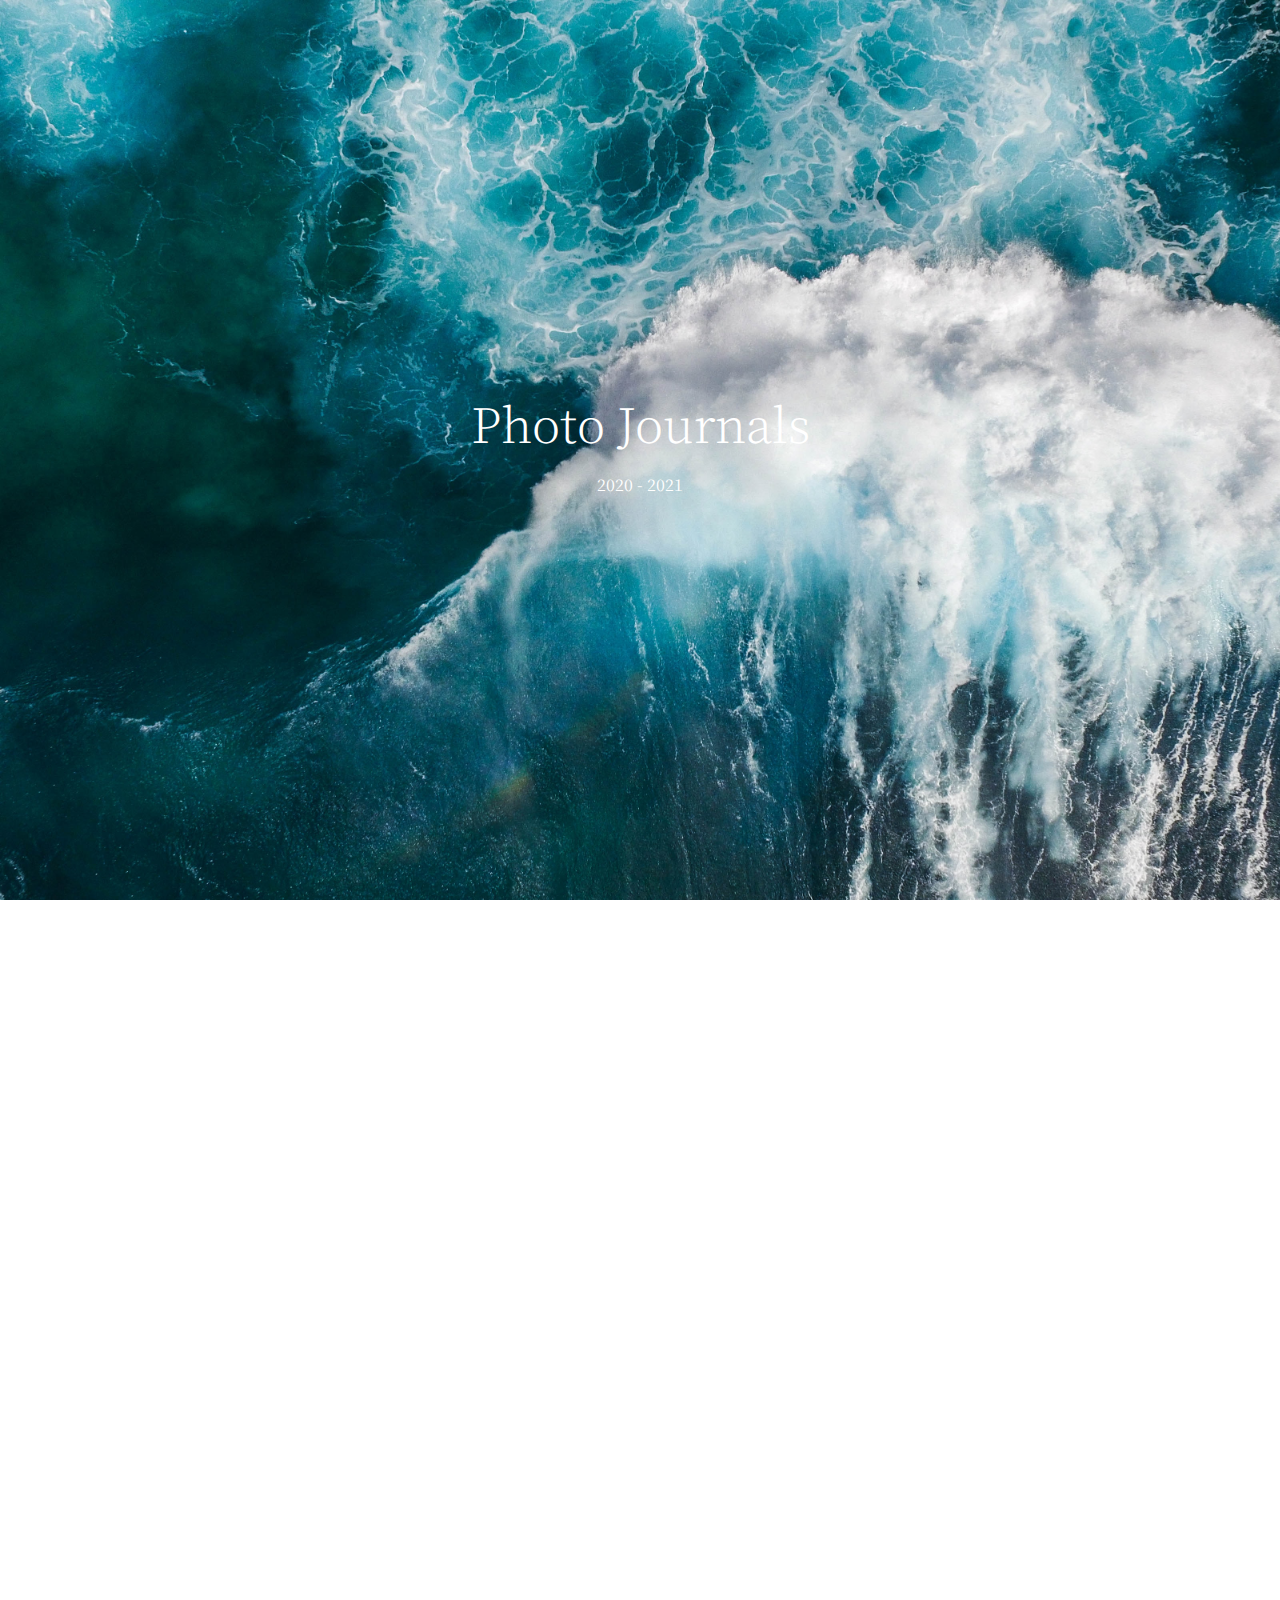
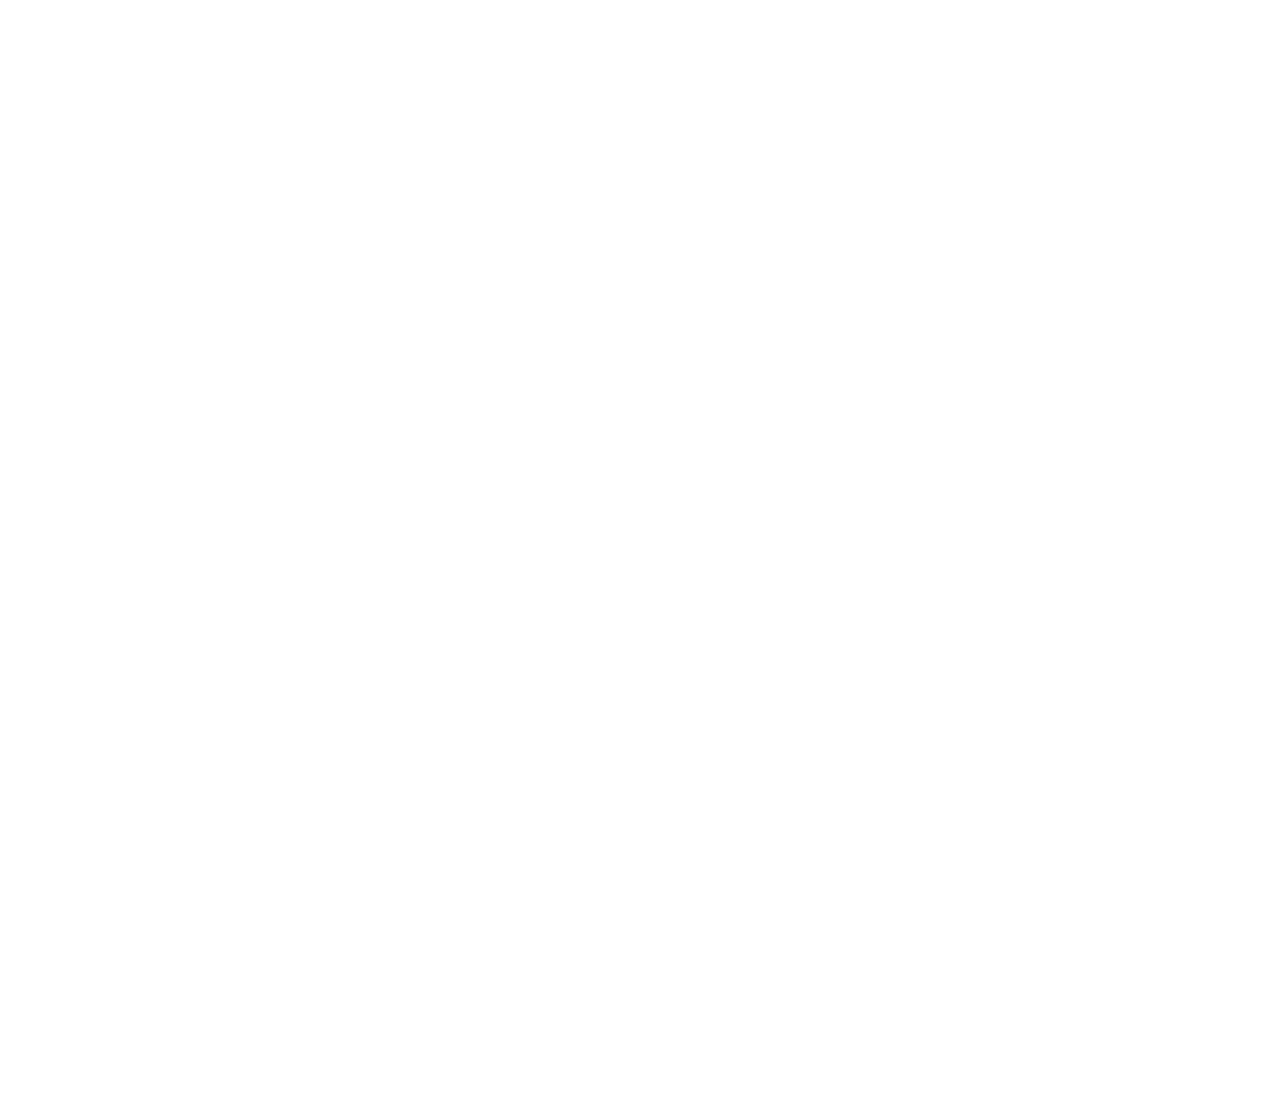
<file: index.html>
<!DOCTYPE html>
<html lang="en">
<head>
    <meta charset="UTF-8">
    <meta name="viewport" content="width=device-width, initial-scale=1.0">
    <link rel="stylesheet" href="style.css">
    <link href="https://fonts.googleapis.com/css?family=Noto+Serif+TC&display=swap" rel="stylesheet">
    <title>Photography Journals</title>
</head>
<body>
    <!-- Header -->
    <header>
        <h1>Photo Journals</h1>
        <p>2020 - 2021</p>
    </header>
    
    <!-- Blogs -->
    <div class="blog-container">
        <a href="https://alexalex232786411.wordpress.com/" target="_blank">
        <div class="blog-item">
            <h2>Alex Park</h2>
            Alex NANI?
        </div></a>

        <a href="https://kayleehuicom.wordpress.com/" target="_blank">
        <div class="blog-item">
            <h2>Kaylee Hui</h2>
            K_sworld
        </div></a>

        <!-- <a href="https://bensonbenson.wordpress.com/" target="_blank">
        <div class="blog-item">
            <h2>Benson</h2>
            Benson Benson
        </div></a> -->

        <a href="https://dannyhhkarna.wordpress.com/" target="_blank">
        <div class="blog-item">
            <h2>Danny Hung</h2>
            Karna
        </div></a>

        <a href="https://devinwebsitecom.wordpress.com/" target="_blank">
        <div class="blog-item">
            <h2>Devin Kang</h2>
            Devin K's Website
        </div></a>

        <a href="https://journal675943548.wordpress.com/" target="_blank">
        <div class="blog-item">
            <h2>Jeff Chen</h2>
            journal675943548
        </div></a>

        <a href="https://ashleyli3ffddabf07.wordpress.com/" target="_blank">
        <div class="blog-item">
            <h2>Ashley Li</h2>
            Ashley Li Photography Journal
        </div></a>

        <a href="https://simonephotographyjournal.wordpress.com/" target="_blank">
        <div class="blog-item">
            <h2>Simone Chiu</h2>
            Simone's Photography Journal
        </div></a>

        <a href="https://tinatphotographyspam.wordpress.com/" target="_blank">
        <div class="blog-item">
            <h2>Tina Tseng</h2>
            Tina T Photography Spam
        </div></a>

        <a href="https://arianasphotos623474842.wordpress.com/" target="_blank">
        <div class="blog-item">
            <h2>Ariana Li</h2>
            Ariana's Photos
        </div></a>

        <a href="https://vic3xposur3.wordpress.com/" target="_blank">
        <div class="blog-item">
            <h2>Vic Wang</h2>
            3XPOSUR3 7VIC7
        </div></a>

        <!-- <a href="https://htt334700358.wordpress.com/" target="_blank">
        <div class="blog-item">
            <h2>Nathan Lee</h2>
            My Portfolio
        </div></a> -->

        <!-- <a href="https://greathtt798328708.wordpress.com/" target="_blank">
        <div class="blog-item">
            <h2>Barry Lin</h2>
            Greathtt
        </div></a> -->

        <a href="https://bradensjournal682404143.wordpress.com/" target="_blank">
        <div class="blog-item">
            <h2>Braden Chen</h2>
            Journal
        </div></a>

        <a href="https://jt34photojournals.wordpress.com/" target="_blank">
        <div class="blog-item">
            <h2>Jeanne Tsai</h2>
            JT34
        </div></a>

        <a href="https://mick3yiii.wordpress.com/" target="_blank">
        <div class="blog-item">
            <h2>Amico Liu</h2>
            MICK3Y'S
        </div></a>

        <a href="https://timmy569913394.wordpress.com/" target="_blank">
        <div class="blog-item">
            <h2>Timmy Chung</h2>
            timmy
        </div></a>

        <a href="https://1dot4time.wordpress.com/" target="_blank">
        <div class="blog-item">
            <h2>Jalen Tu</h2>
            1dot4time
        </div></a>

        <!-- <a href="https://andersonhuang519696384.wordpress.com/" target="_blank">
        <div class="blog-item">
            <h2>Anderson Huang</h2>
            andersonhuang519696384
        </div></a> -->

        <a href="https://photojurnal1.wordpress.com/" target="_blank">
        <div class="blog-item">
            <h2>James Wu</h2>
            photo
        </div></a>

        <a href="https://iampeace781966019.wordpress.com/" target="_blank">
        <div class="blog-item">
            <h2>Tim Wu</h2>
            I Am Peace
        </div></a>

        <a href="https://bentsai2021.wordpress.com/" target="_blank">
        <div class="blog-item">
            <h2>Ben Tsai</h2>
            bentsai2021
        </div></a>

        <a href="https://eh2003photography.wordpress.com/" target="_blank">
        <div class="blog-item">
            <h2>Ethen Huang</h2>
            EHPhoto
        </div></a>
        
        <a href="https://nidia570802729.wordpress.com/" target="_blank">
        <div class="blog-item">
            <h2>Nidia Lu</h2>
            Journal
        </div></a>

        <a href="https://eddiechenjournal.wordpress.com/" target="_blank">
        <div class="blog-item">
            <h2>Eddie Chen</h2>
            Eddie Photography
        </div></a>

        <a href="https://owenjournal.wordpress.com/" target="_blank">
        <div class="blog-item">
            <h2>Owen Kuo</h2>
            Journal
        </div></a>

        <a href="https://kuanjus.wordpress.com/" target="_blank">
        <div class="blog-item">
            <h2>Carol Chen</h2>
            Kuanjus
        </div></a>

        <a href="https://photographyworld600412356.wordpress.com/" target="_blank">
        <div class="blog-item">
            <h2>Jerry Lee</h2>
            Photography World
        </div></a>
    
    </div>
</body>
</html>
</file>
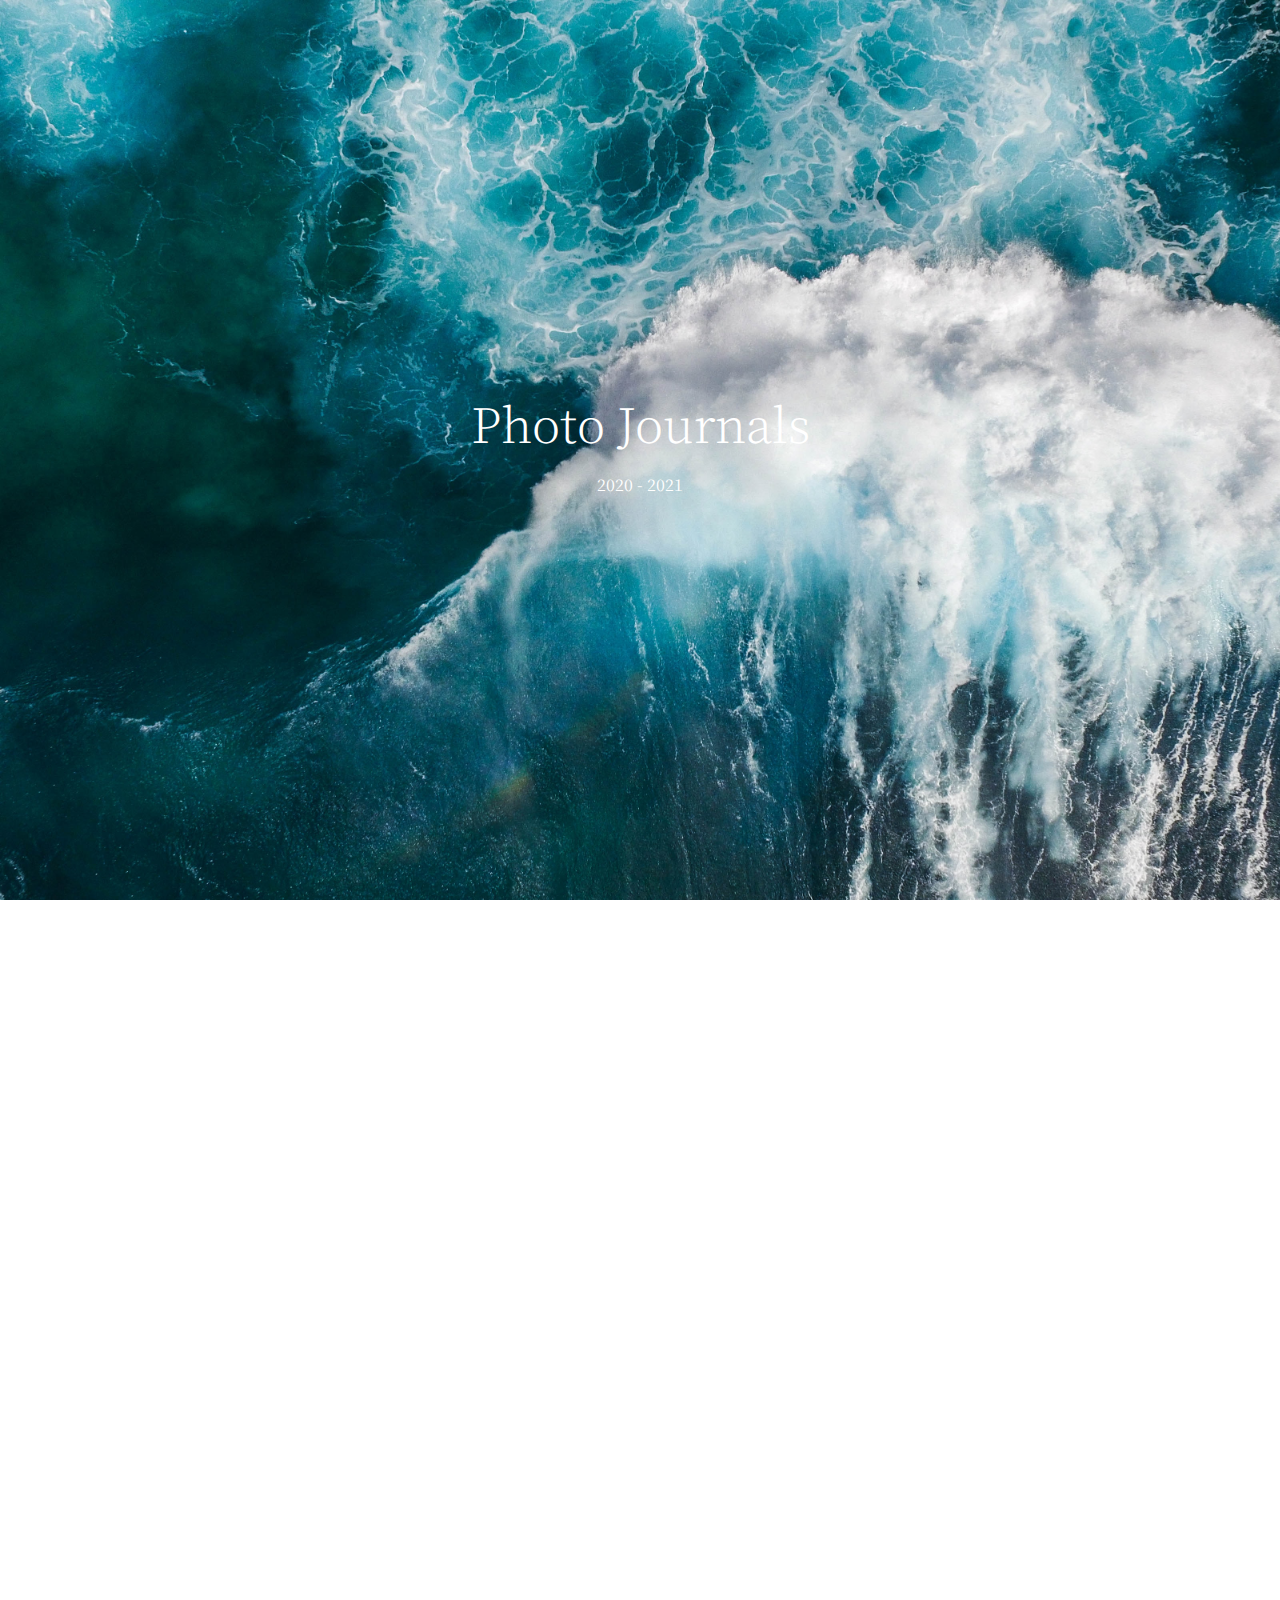
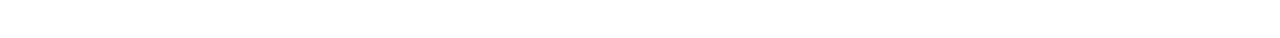
<file: photojournals.html>
<!DOCTYPE html>
<html lang="en">
<head>
    <meta charset="UTF-8">
    <meta name="viewport" content="width=device-width, initial-scale=1.0">
    <link rel="stylesheet" href="style.css">
    <link href="https://fonts.googleapis.com/css?family=Noto+Serif+TC&display=swap" rel="stylesheet">
    <title>Photography Journals</title>
</head>
<body>
    <!-- Header -->
    <header>
        <h1>Photo Journals</h1>
        <p>2020 - 2021</p>
    </header>
    
    <!-- Blogs -->
    <div class="blog-container">
        <a href="website">
        <div class="blog-item">
            <h2>Name</h2>
            Journal
        </div></a>

        <a href="website">
        <div class="blog-item">
            <h2>Name</h2>
            Journal
        </div></a>

        <a href="website">
        <div class="blog-item">
            <h2>Name</h2>
            Journal
        </div></a>

        <a href="website">
        <div class="blog-item">
            <h2>Name</h2>
            Journal
        </div></a>

        <a href="website">
        <div class="blog-item">
            <h2>Name</h2>
            Journal
        </div></a>

        <a href="website">
        <div class="blog-item">
            <h2>Name</h2>
            Journal
        </div></a>

        <a href="website">
        <div class="blog-item">
            <h2>Name</h2>
            Journal
        </div></a>

        <a href="website">
        <div class="blog-item">
            <h2>Name</h2>
            Journal
        </div></a>
    </div>
</body>
</html>
</file>
<file: style.css>
* {
    margin: 0;
    padding: 0;
    font-family: 'Noto Serif TC', serif;
    --themeColor: #3b3b3b;
}

a {
    text-decoration: none;
    /* color: rgb(185, 185, 185); */
    color: white;
    font-style: italic;
}

header {
    display: flex;
    flex-direction: column;
    justify-content: center;
    height: 100vh;
    text-align: center;
    color: white;
    background-image: url("images/sea.jpg");
    background-attachment: fixed;
    background-size: cover;
}

header h1 {
    font-size: 3em;
    font-weight: 200;
}

header p {
    padding: 16px;
}

/* Divider (NOT IN USE) */

.divider {
    height: 100vh;
    background-image: url("images/sea.jpg");
    background-attachment: fixed;
    background-size: cover;
}

/* Blogs */

.blog-container {
    display: flex;
    justify-content: center;
    text-align: center;
    flex-wrap: wrap;
    padding: 4%;
    background-image: url("images/sea.jpg");
    background-attachment: fixed;
    background-size: cover;
}

.blog-item {
    display: flex;
    flex-direction: column;
    justify-content: center;
    width: 280px;
    height: 180px;
    margin: 1em;
    transition: 0.5s;
}

.blog-item:hover {
    /* background-image: url(images/roses\ by\ Annafur.jpg); */
    /* background-size: cover; */
    transform: scale(1.4);
    transition: 1s;
    /* box-shadow: 0 0 16px #bbbbbb; */
    /* color: #0089ac; */
    background-color: rgb(0, 0, 0, 0.7);
}

.blog-item h2 {
    color: white;
}

.dark-footer {
    background-image: rgb(0, 0, 0, 0.5);
    width: 100%;
    height: 100%;
}

footer {
    background-image: url("images/dark-leaves.jpg");
    background-attachment: fixed;
    background-size: cover;
    height: 100vh;
}
</file>
